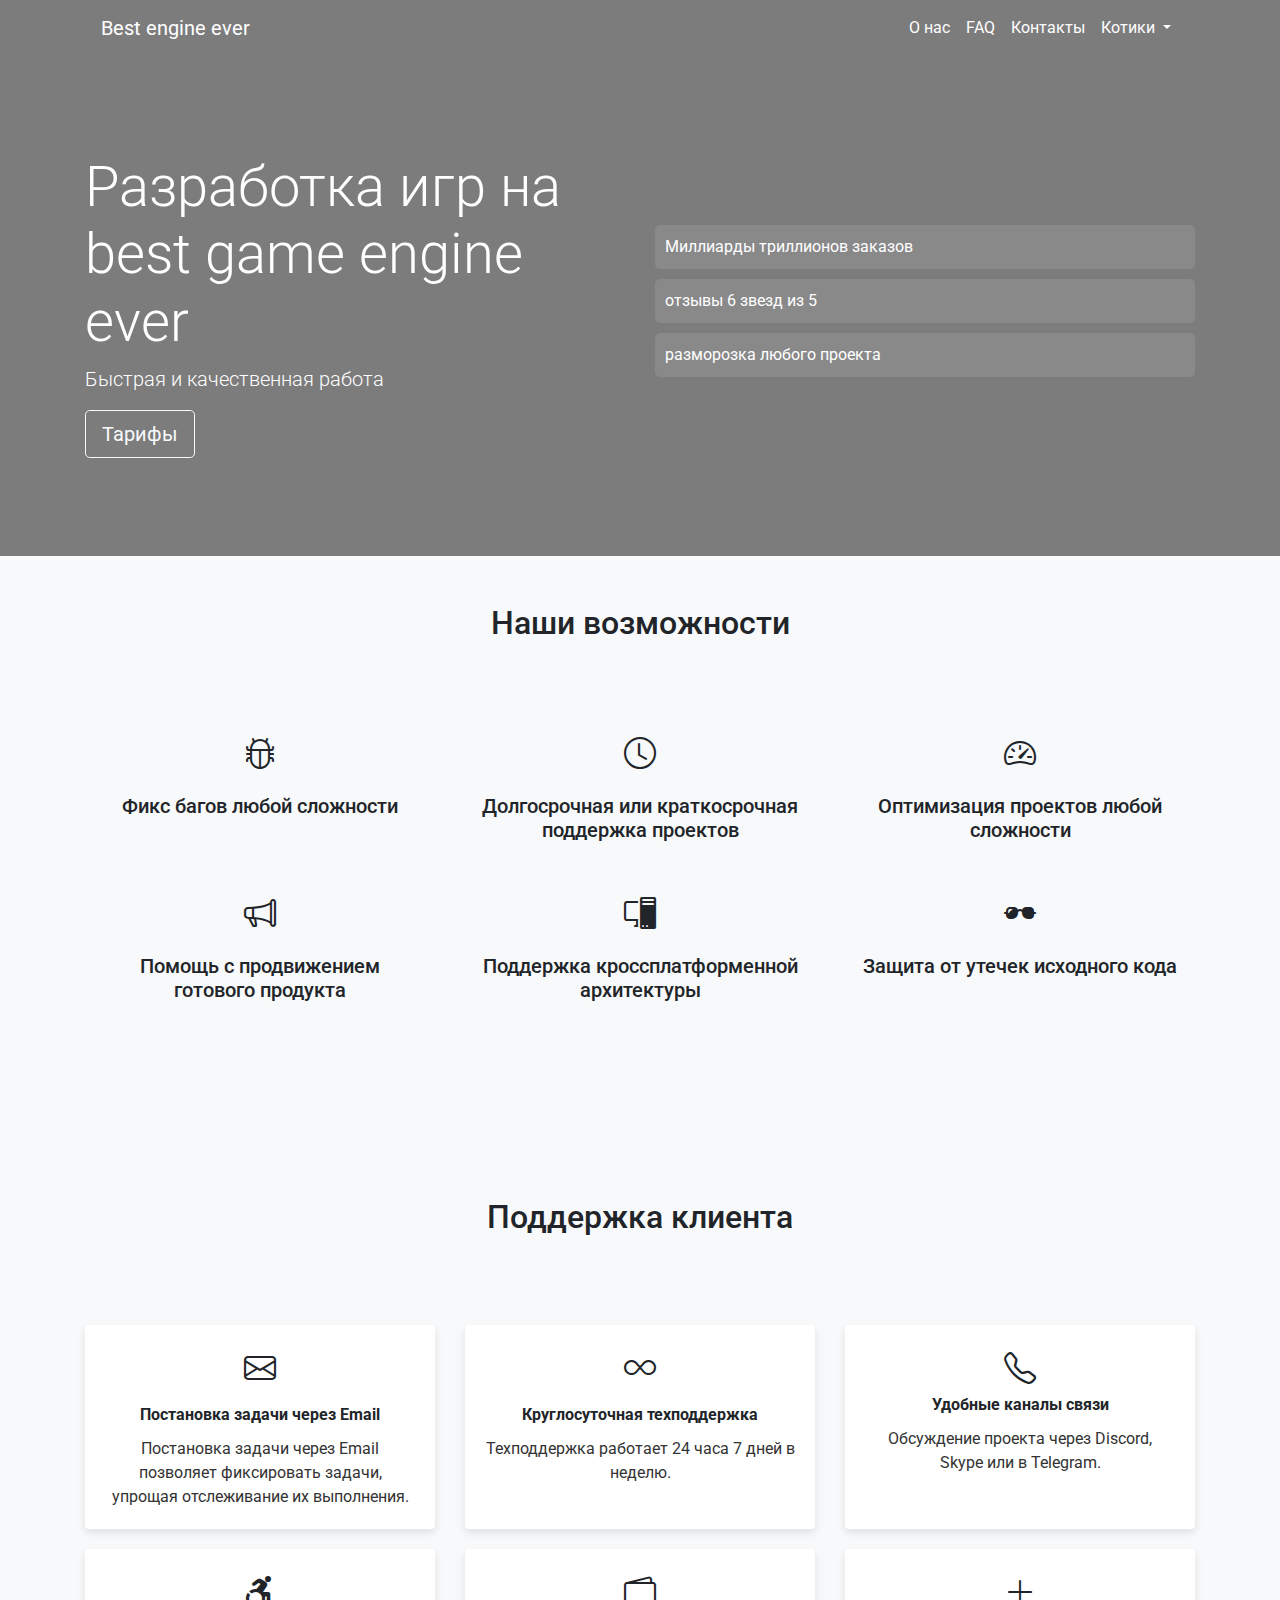
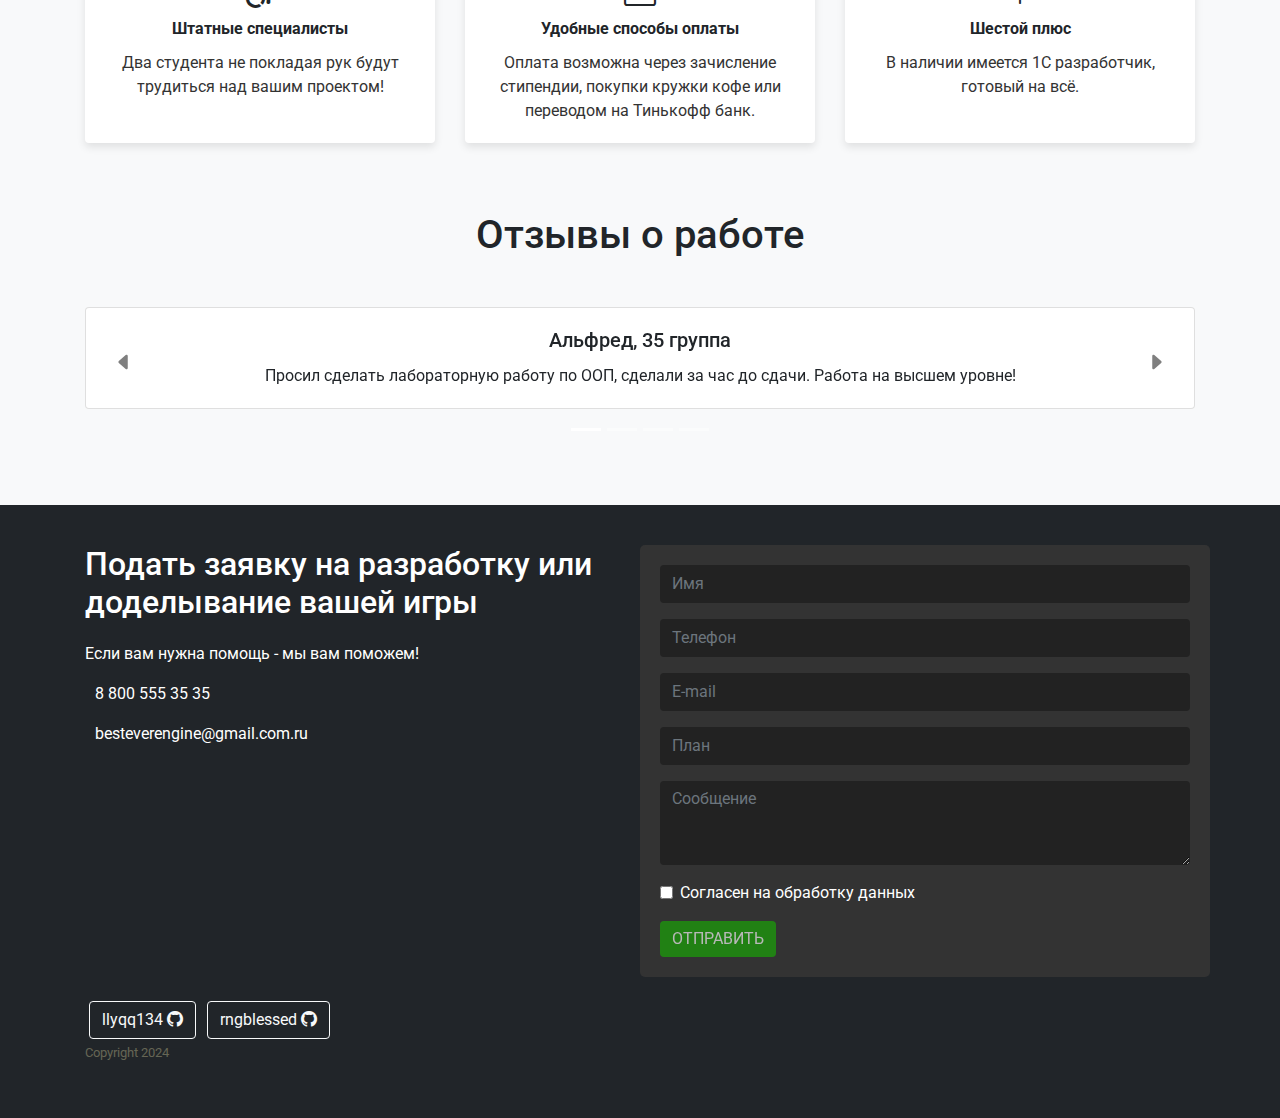
<file: index.html>
<!DOCTYPE html>
<html lang="en">

<head>
    <meta charset="UTF-8">
    <meta name="viewport" content="width=device-width, initial-scale=1.0">
    <title>Best engine ever</title>

    <link rel="stylesheet" href="https://cdn.jsdelivr.net/npm/bootstrap-icons@1.11.3/font/bootstrap-icons.min.css">
    <link rel="preconnect" href="https://fonts.googleapis.com">
    <link rel="preconnect" href="https://fonts.gstatic.com" crossorigin>
    <link href="https://fonts.googleapis.com/css2?family=Montserrat&family=Roboto&display=swap" rel="stylesheet">
    <link rel="stylesheet" href="https://stackpath.bootstrapcdn.com/bootstrap/4.5.2/css/bootstrap.min.css">
    <link rel="stylesheet" href="style.css">

    <script src="https://ajax.googleapis.com/ajax/libs/jquery/2.2.4/jquery.min.js"></script>
</head>

<body class="bg-light">
    <header class="video-background">
        <video loop muted autoplay>
            <source
                src="https://ak.picdn.net/shutterstock/videos/1011797714/preview/stock-footage-binary-code-black-and-green-background-with-digits-moving-on-screen-concept-of-digital-age.mp4"
                type="video/mp4" loop autoplay muted>
        </video>

        <div class="video-overlay"></div>
        </div>
        <div class="container header-content">
            <nav class="navbar navbar-expand-lg navbar-dark">
                <a class="navbar-brand" href="index.html">Best engine ever</a>
                <button class="navbar-toggler" type="button" data-toggle="collapse" data-target="#navbarNav"
                    aria-controls="navbarNav" aria-expanded="false" aria-label="Toggle navigation">
                    <span class="navbar-toggler-icon"></span>
                </button>
                <div class="collapse navbar-collapse" id="navbarNav">
                    <ul class="navbar-nav">
                        <li class="nav-item active">
                            <a class="nav-link" href="aboutPage/index.html">О нас</a>
                        </li>
                        <li class="nav-item active">
                            <a class="nav-link" href="FAQpage/index.html">FAQ</a>
                        </li>
                        <li class="nav-item active">
                            <a class="nav-link" href="contactsPage/index.html">Контакты</a>
                        </li>
                        <li class="nav-item dropdown active">
                            <a class="nav-link dropdown-toggle" href="#" id="navbarDropdownMenuLink"
                                data-toggle="dropdown" aria-haspopup="true" aria-expanded="false">
                                Котики
                            </a>
                            <div class="dropdown-menu bg-transparent" aria-labelledby="navbarDropdownMenuLink">
                                <a class="dropdown-item bg-transparent active" href="assets/screamCat.jpg">Кричащий котик</a>
                                <a class="dropdown-item bg-transparent active" href="assets/shyCat.jpg">Застенчивый котик</a>
                                <a class="dropdown-item bg-transparent active" href="assets/coolCat.jpg">Крутой котик</a>
                            </div>
                        </li>
                    </ul>
                </div>
            </nav>

            <div class="row align-items-center" style="height: 500px;">
                <div class="col-md-6">
                    <h1 class="display-4">Разработка игр на best game engine ever</h1>
                    <p class="lead">Быстрая и качественная работа</p>
                    <a class="btn btn-outline-light btn-lg" href="#plans" onclick=insertPlans() role="button">Тарифы</a>
                </div>
                <div class="col-md-6 achievements">
                    <div class="achievement">Миллиарды триллионов заказов</div>
                    <div class="achievement">отзывы 6 звезд из 5</div>
                    <div class="achievement">разморозка любого проекта</div>
                </div>
            </div>
        </div>
    </header>

    <div class="container mt-5 text-center" style="padding-bottom:100px">
        <h2 style="padding-bottom:80px">Наши возможности</h2>
        <div class="row text-center">
            <div class="col-md-4 col-sm-6 mb-4">
                <i class="bi bi-bug" style="font-size: 2rem;"></i>
                <h5 class="p-3">Фикс багов любой сложности</h5>
            </div>
            <div class="col-md-4 col-sm-6 mb-4">
                <i class="bi bi-clock" style="font-size: 2rem;"></i>
                <h5 class="p-3">Долгосрочная или краткосрочная поддержка проектов</h5>
            </div>
            <div class="col-md-4 col-sm-6 mb-4">
                <i class="bi bi-speedometer2" style="font-size: 2rem;"></i>
                <h5 class="p-3">Оптимизация проектов любой сложности</h5>
            </div>
            <div class="col-md-4 col-sm-6 mb-4">
                <i class="bi bi-megaphone" style="font-size: 2rem;"></i>
                <h5 class="p-3">Помощь с продвижением готового продукта</h5>
            </div>
            <div class="col-md-4 col-sm-6 mb-4">
                <i class="bi bi-pc-display" style="font-size: 2rem;"></i>
                <h5 class="p-3">Поддержка кроссплатформенной архитектуры</h5>
            </div>
            <div class="col-md-4 col-sm-6 mb-4">
                <i class="bi bi-sunglasses" style="font-size: 2rem;"></i>
                <h5 class="p-3">Защита от утечек исходного кода</h5>
            </div>
        </div>
    </div>

    <div class="container mt-5 text-center">
        <h2 style="padding-bottom:80px">Поддержка клиента</h2>
        <div class="row">
            <div class="col-sm-6 col-md-4 advantage-col d-flex align-items-stretch">
                <div class="advantage-wrapper">
                    <div class="advantage-icon">
                        <i class="bi bi-envelope" style="font-size: 2rem;"></i>
                    </div>
                    <div class="advantage-title">Постановка задачи через Email</div>
                    <div class="advantage-body">
                        Постановка задачи через Email позволяет фиксировать задачи, упрощая отслеживание их выполнения.
                    </div>
                </div>
            </div>
            <div class="col-sm-6 col-md-4 advantage-col d-flex align-items-stretch">
                <div class="advantage-wrapper">
                    <div class="advantage-icon">
                        <i class="bi bi-infinity" style="font-size: 2rem;"></i>
                    </div>
                    <div class="advantage-title">Круглосуточная техподдержка</div>
                    <div class="advantage-body">
                        Техподдержка работает 24 часа 7 дней в неделю.
                    </div>
                </div>
            </div>
            <div class="col-sm-6 col-md-4 advantage-col d-flex align-items-stretch">
                <div class="advantage-wrapper">
                    <i class="bi bi-telephone" style="font-size: 2rem;"></i>
                    <div class="advantage-title">Удобные каналы связи</div>
                    <div class="advantage-body">
                        Обсуждение проекта через Discord, Skype или в Telegram.
                    </div>
                </div>
            </div>
            <div class="col-sm-6 col-md-4 advantage-col d-flex align-items-stretch">
                <div class="advantage-wrapper">
                    <i class="bi bi-person-wheelchair" style="font-size: 2rem;"></i>
                    <div class="advantage-title">Штатные специалисты</div>
                    <div class="advantage-body">
                        Два студента не покладая рук будут трудиться над вашим проектом!
                    </div>
                </div>
            </div>
            <div class="col-sm-6 col-md-4 advantage-col d-flex align-items-stretch">
                <div class="advantage-wrapper">
                    <i class="bi bi-wallet2" style="font-size: 2rem;"></i>
                    <div class="advantage-title">Удобные способы оплаты</div>
                    <div class="advantage-body">
                        Оплата возможна через зачисление стипендии, покупки кружки кофе или переводом на Тинькофф банк.
                    </div>
                </div>
            </div>
            <div class="col-sm-6 col-md-4 advantage-col d-flex align-items-stretch">
                <div class="advantage-wrapper">
                    <i class="bi bi-plus-lg" style="font-size: 2rem;"></i>
                    <div class="advantage-title">Шестой плюс</div>
                    <div class="advantage-body">
                        В наличии имеется 1С разработчик, готовый на всё.
                    </div>
                </div>
            </div>
        </div>
    </div>

    <div class="card-group justify-content-center d-none pb-5" id="plans">
        <div class="container-fluid text-center">
            <h2 style="padding-top: 75px; padding-bottom: 60px;">Тарифы</h2>
        </div>
        <div class="card col-sm-12 col-md-2">
            <div class="card-body text-left">
                <h5 class="card-title">Стандарт</h5>
                <ul class="list-styled">
                    <p></p>
                    <li>Ежедневная оплата</li>
                    <p></p>
                    <li>Полная поддержка кода</li>
                    <p></p>

                    <li>Связь 25/8</li>

                    <p></p>

                    <li>Быстрая работа</li>

                    <p></p>

                </ul>
            </div>
            <div class="card-footer text-center">
                <a href="#form" class="btn btn-outline-success">Оставить заявку</a>
            </div>
        </div>
        <div class="card col-sm-12 col-md-2">
            <div class="card-body text-left">
                <h5 class="card-title">Расширенный</h5>
                <ul class="list-styled">
                    <p></p>
                    <li>Почасовая оплата</li>
                    <p></p>
                    <li>Частичная поддержка кода</li>
                    <p></p>
                    <li>Связь 24/7</li>
                    <p></p>
                    <li>Работа в порядке очереди</li>
                    <p></p>
                </ul>
            </div>
            <div class="card-footer text-center">
                <a href="#form" class="btn btn-outline-success">Оставить заявку</a>
            </div>
        </div>
        <div class="card col-sm-12 col-md-2">
            <div class="card-body text-left">
                <h5 class="card-title">Ультима</h5>
                <ul class="list-styled">
                    <p></p>
                    <li>Оплата за строчку кода (количество enter неограничено)</li>
                    <p></p>
                    <li>Только быстрая работа</li>
                    <p></p>
                    <li>Вы даете таск и получаете ответ</li>
                    <p></p>
                    <li>Обслуживание как в почте России</li>
                    <p></p>
                </ul>
            </div>
            <div class="card-footer text-center">
                <a href="#form" class="btn btn-outline-success">Оставить заявку</a>
            </div>
        </div>
    </div>

    <div class="container text-center mobile">
        <h1 class="mt-5 mb-5">Отзывы о работе</h1>
        <div id="carouselExampleIndicators" class="carousel slide" data-ride="carousel">
            <ol class="carousel-indicators">
                <li data-target="#carouselExampleIndicators" data-slide-to="0" class="active"></li>
                <li data-target="#carouselExampleIndicators" data-slide-to="1"></li>
                <li data-target="#carouselExampleIndicators" data-slide-to="2"></li>
                <li data-target="#carouselExampleIndicators" data-slide-to="3"></li>
            </ol>
            <div class="carousel-inner">
                <div class="carousel-item active mb-5">
                    <div class="card">
                        <div class="card-body text-center px-5">
                            <h5 class="card-title">Альфред, 35 группа</h5>
                            <div class="container">
                                Просил сделать лабораторную работу по ООП, сделали за час до сдачи. Работа на высшем уровне!
                            </div>
                        </div>
                    </div>
                </div>
                <div class="carousel-item mb-5">
                    <div class="card">
                        <div class="card-body text-center px-5">
                            <h5 class="card-title">Мама</h5>
                            <div class="container">
                                Попросила сыночка настроить принтер, он же программист. Он поворчал, но сделал на отлично!
                                Попросил денег на погулять, ну как ему можно отказать?
                            </div>
                        </div>
                    </div>
                </div>
                <div class="carousel-item mb-5">
                    <div class="card">
                        <div class="card-body text-center px-5">
                            <h5 class="card-title">ANONIMUS1337</h5>
                            <div class="container">
                                01101000 01100101 01101100 01101100 01101111 00100000 01110111 01101111 
                                01110010 01101100 01100100 00100001 00001010
                            </div>
                        </div>
                    </div>
                </div>
                <div class="carousel-item mb-5">
                    <div class="card">
                        <div class="card-body text-center px-5">
                            <h5 class="card-title">Магомед Collapse Халилов</h5>
                            <div class="container">
                                Во время второй игры игрок TEAM SPIRIT Магомед «Collapse» Халилов зашел в кабинку к 
                                команде PSG.LGD и начал поднимать китайских игроков на руки и стал их выносить из их 
                                игровой кабинки, аргументировав это тем что он магнус.
                            </div>
                        </div>
                    </div>
                </div>
            </div>
            <a class="carousel-control-prev" href="#carouselExampleIndicators" role="button" data-slide="prev">
                <span class="carousel-control-prev-icon" aria-hidden="true"></span>
                <span class="sr-only">Previous</span>
            </a>
            <a class="carousel-control-next" href="#carouselExampleIndicators" role="button" data-slide="next">
                <span class="carousel-control-next-icon" aria-hidden="true"></span>
                <span class="sr-only">Next</span>
            </a>
        </div>
    </div>

    <footer class="footer mt-5" style="background-color: #212529;">
        <div class="container">
            <div class="row">
                <div class="col-md-6">
                    <h2>Подать заявку на разработку или доделывание вашей игры</h2>
                    <p>Если вам нужна помощь - мы вам поможем!</p>
                    <div class="contact-info">
                        <p><i class="fas fa-phone"></i>8 800 555 35 35</p>
                        <p><i class="fas fa-envelope"></i>besteverengine@gmail.com.ru</p>
                    </div>
                </div>
                <div class="col-md-6 contact-form">
                    <form class="formcarryForm" action="https://formcarry.com/s/wEDhUihCBK"
                        enctype="multipart/form-data" id="form">
                        <div class="form-group">
                            <input type="text" name="name" class="form-control" placeholder="Имя">
                        </div>
                        <div class="form-group">
                            <input type="phone" name="phone-number" class="form-control" placeholder="Телефон">
                        </div>
                        <div class="form-group">
                            <input type="email" name="email" class="form-control" placeholder="E-mail">
                        </div>
                        <div class="form-group">
                            <input type="text" name="plan" class="form-control" placeholder="План">
                        </div>
                        <div class="form-group">
                            <textarea class="form-control" name="message" rows="3" placeholder="Сообщение"></textarea>
                        </div>
                        <div class="form-check mb-3">
                            <input type="checkbox" name="checkbox" class="form-check-input" id="dataConsentCheck">
                            <label class="form-check-label" for="dataConsentCheck">Согласен на обработку данных</label>
                        </div>
                        <button disabled type="submit" class="btn btn-primary button">ОТПРАВИТЬ</button>
                    </form>
                </div>
            </div>
            <div class="row">
                <div class="col-12">
                    <div class="copyright">
                        <a class="btn btn-outline-light btn-floating m-1" href="https://github.com/llyqq134">llyqq134
                            <i class="bi bi-github"></i>
                        </a>

                        <a class="btn btn-outline-light btn-floating m-1" href="https://github.com/rngblessed"
                            role="button">rngblessed
                            <i class="bi bi-github"></i>
                        </a>

                        <p>Copyright 2024</p>
                    </div>
                </div>
            </div>
        </div>
    </footer>

    <script src="script.js"></script>
    <script src="https://cdn.jsdelivr.net/npm/@popperjs/core@2.9.2/dist/umd/popper.min.js"></script>
    <script src="https://stackpath.bootstrapcdn.com/bootstrap/4.5.2/js/bootstrap.min.js"></script>
</body>

</html>
</file>
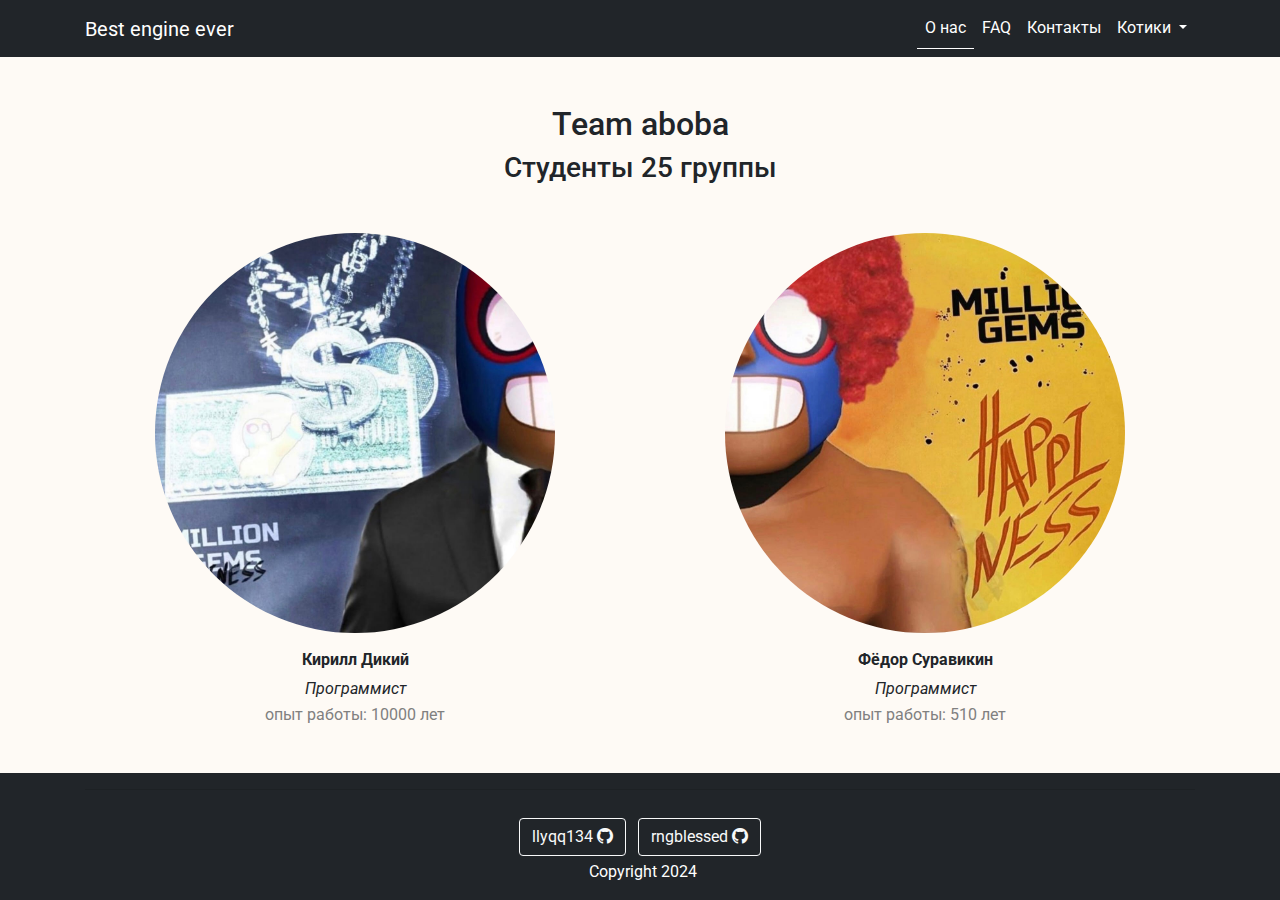
<file: aboutPage/index.html>
<!DOCTYPE html>
<html lang="en">

<head>
    <meta charset="UTF-8">
    <meta name="viewport" content="width=device-width, initial-scale=1.0">
    <title>About us</title>

    <link rel="stylesheet" href="https://cdn.jsdelivr.net/npm/bootstrap-icons@1.11.3/font/bootstrap-icons.min.css">
    <link rel="preconnect" href="https://fonts.googleapis.com">
    <link rel="preconnect" href="https://fonts.gstatic.com" crossorigin>
    <link href="https://fonts.googleapis.com/css2?family=Montserrat&family=Roboto&display=swap" rel="stylesheet">
    <link rel="stylesheet" href="https://stackpath.bootstrapcdn.com/bootstrap/4.5.2/css/bootstrap.min.css">
    <link rel="stylesheet" href="style.css">

    <script src="https://ajax.googleapis.com/ajax/libs/jquery/2.2.4/jquery.min.js"></script>
</head>

<body>
    <nav class="navbar navbar-expand-lg navbar-dark" style="background-color: #212529;">
        <div class="container">
            <a class="navbar-brand" href="../index.html">Best engine ever</a>
            <button class="navbar-toggler" type="button" data-toggle="collapse" data-target="#navbarNavAltMarkup"
                aria-controls="navbarNavAltMarkup" aria-expanded="false" aria-label="Toggle navigation">
                <span class="navbar-toggler-icon"></span>
            </button>
            <div class="collapse navbar-collapse" id="navbarNavAltMarkup">
                <ul class="navbar-nav">
                    <li class="nav-item active">
                        <a class="nav-link" style="border-bottom: 1px solid white;" href="../aboutPage/index.html">О нас</a>
                    </li>
                    <li class="nav-item active">
                        <a class="nav-link" href="../FAQpage/index.html">FAQ</a>
                    </li>
                    <li class="nav-item active">
                        <a class="nav-link" href="../contactsPage/index.html">Контакты</a>
                    </li>
                    <li class="nav-item dropdown active">
                        <a class="nav-link dropdown-toggle" href="#" id="navbarDropdownMenuLink" data-toggle="dropdown"
                            aria-haspopup="true" aria-expanded="false">
                            Котики
                        </a>
                        <div class="dropdown-menu" style="padding-bottom: 0; padding-top: 0;"
                            aria-labelledby="navbarDropdownMenuLink">
                            <a class="dropdown-item active" style="background-color: #212529"
                                href="../assets/screamCat.jpg">Кричащий котик</a>
                            <a class="dropdown-item active" style="background-color: #212529"
                                href="../assets/shyCat.jpg">Застенчивый котик</a>
                            <a class="dropdown-item active" style="background-color: #212529"
                                href="../assets/coolCat.jpg">Крутой котик</a>
                        </div>
                    </li>
                </ul>
            </div>
        </div>
    </nav>

    <div class="container mt-5">
        <h2 class="text-center">Team aboba</h2>
        <h3 class="text-center mb-5">Студенты 25 группы</h3>
        <div class="row">
            <div class="col-md-6 team-member">
                <img src="../assets/kirill.jpg" alt="Имя Фамилия" class="team-photo img-fluid"
                    style="width: 400px; height: 400px;">
                <div class="team-name">Кирилл Дикий</div>
                <div class="team-role">Программист</div>
                <div class="team-experience">опыт работы: 10000 лет</div>
            </div>

            <div class="col-md-6 team-member">
                <img src="../assets/fedya.jpg" alt="Имя Фамилия" class="team-photo img-fluid"
                    style="width: 400px; height: 400px;">
                <div class="team-name">Фёдор Суравикин</div>
                <div class="team-role">Программист</div>
                <div class="team-experience">опыт работы: 510 лет</div>
            </div>
        </div>
    </div>

    <footer class="footer" style="background-color: #212529;">
        <div class="container text-center">
            <hr class="mb-4" />
            <section class="text-center">
                <a class="btn btn-outline-light btn-floating m-1" href="https://github.com/llyqq134">llyqq134
                    <i class="bi bi-github"></i>
                </a>

                <a class="btn btn-outline-light btn-floating m-1" href="https://github.com/rngblessed"
                    role="button">rngblessed
                    <i class="bi bi-github"></i>
                </a>
            </section>
            <p style="color: white; padding-left: 5px">Copyright 2024</p>
        </div>
    </footer>

    <script src="https://cdn.jsdelivr.net/npm/@popperjs/core@2.9.2/dist/umd/popper.min.js"></script>
    <script src="https://stackpath.bootstrapcdn.com/bootstrap/4.5.2/js/bootstrap.min.js"></script>
</body>

</html>
</file>
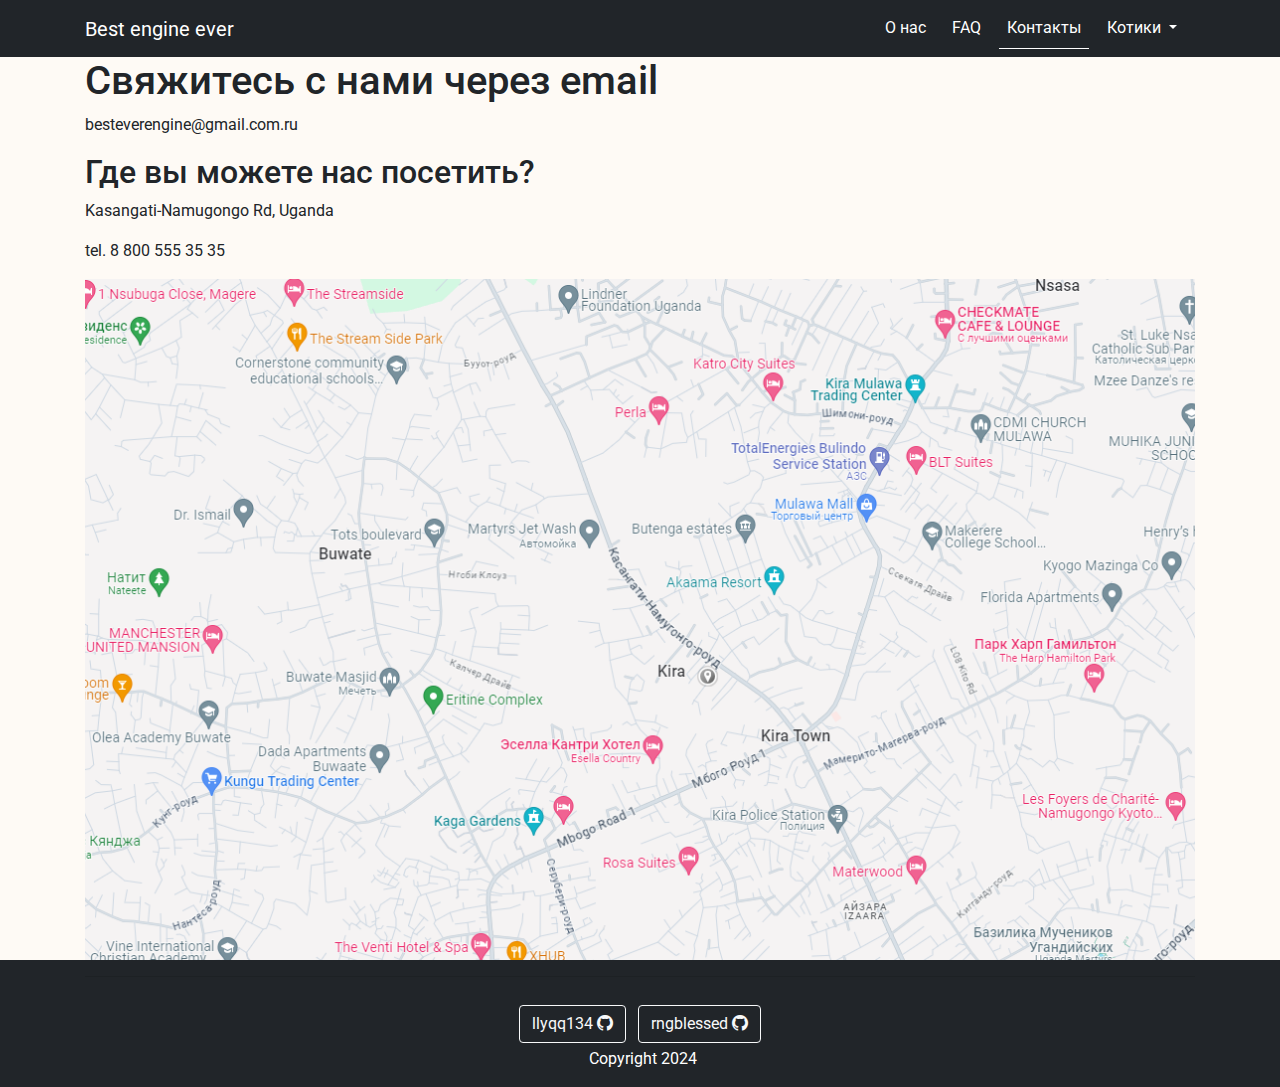
<file: contactsPage/index.html>
<!DOCTYPE html>
<html lang="en">

<head>
    <meta charset="UTF-8">
    <meta name="viewport" content="width=device-width, initial-scale=1.0">
    <title>Contacts</title>

    <link rel="stylesheet" href="https://cdn.jsdelivr.net/npm/bootstrap-icons@1.11.3/font/bootstrap-icons.min.css">
    <link rel="preconnect" href="https://fonts.googleapis.com">
    <link rel="preconnect" href="https://fonts.gstatic.com" crossorigin>
    <link href="https://fonts.googleapis.com/css2?family=Montserrat&family=Roboto&display=swap" rel="stylesheet">
    <link rel="stylesheet" href="https://stackpath.bootstrapcdn.com/bootstrap/4.5.2/css/bootstrap.min.css">
    <link rel="stylesheet" href="style.css">

    <script src="https://ajax.googleapis.com/ajax/libs/jquery/2.2.4/jquery.min.js"></script>
</head>

<body>
    <nav class="navbar navbar-expand-lg navbar-dark" style="background-color: #212529;">
        <div class="container">
            <a class="navbar-brand" href="../index.html">Best engine ever</a>
            <button class="navbar-toggler" type="button" data-toggle="collapse" data-target="#navbarNav"
            aria-controls="navbarNav" aria-expanded="false" aria-label="Toggle navigation">
            <span class="navbar-toggler-icon"></span>
        </button>
            <div class="collapse navbar-collapse" id="navbarNav">
                <ul class="navbar-nav">
                    <li class="nav-item active">
                        <a class="nav-link" href="../aboutPage/index.html">О нас</a>
                    </li>
                    <li class="nav-item active">
                        <a class="nav-link" href="../FAQpage/index.html">FAQ</a>
                    </li>
                    <li class="nav-item active">
                        <a class="nav-link" style="border-bottom: 1px solid white;" href="../contactsPage/index.html">Контакты</a>
                    </li>
                    <li class="nav-item dropdown active">
                        <a class="nav-link dropdown-toggle" href="#" id="navbarDropdownMenuLink" data-toggle="dropdown"
                            aria-haspopup="true" aria-expanded="false">
                            Котики
                        </a>
                        <div class="dropdown-menu" style="padding-bottom: 0; padding-top: 0;"
                            aria-labelledby="navbarDropdownMenuLink">
                            <a class="dropdown-item active" style="background-color: #212529"
                                href="../assets/screamCat.jpg">Кричащий котик</a>
                            <a class="dropdown-item active" style="background-color: #212529"
                                href="../assets/shyCat.jpg">Застенчивый котик</a>
                            <a class="dropdown-item active" style="background-color: #212529"
                                href="../assets/coolCat.jpg">Крутой котик</a>
                        </div>
                    </li>
                </ul>
            </div>
        </div>
    </nav>
    
    <div class="container text-left">
        <h1>Свяжитесь с нами через email</h1>
        <p>besteverengine@gmail.com.ru</p>
        <h2>Где вы можете нас посетить?</h2>
        <p>Kasangati-Namugongo Rd, Uganda</p>
        <p>tel. 8 800 555 35 35</p>
        <img src="../assets/location.png" alt="Место разработки">
    </div>

    <footer class="footer" style="background-color: #212529;">
        <div class="container text-center">
            <hr class="mb-4" />
            <section class="text-center">
                <a class="btn btn-outline-light btn-floating m-1" href="https://github.com/llyqq134">llyqq134
                    <i class="bi bi-github"></i>
                </a>

                <a class="btn btn-outline-light btn-floating m-1" href="https://github.com/rngblessed"
                    role="button">rngblessed
                    <i class="bi bi-github"></i>
                </a>
            </section>
            <p style="color: white; padding-left: 5px">Copyright 2024</p>
        </div>
    </footer>

    <script src="https://cdn.jsdelivr.net/npm/@popperjs/core@2.9.2/dist/umd/popper.min.js"></script>
    <script src="https://stackpath.bootstrapcdn.com/bootstrap/4.5.2/js/bootstrap.min.js"></script>
</body>

</html>

</html>
</file>
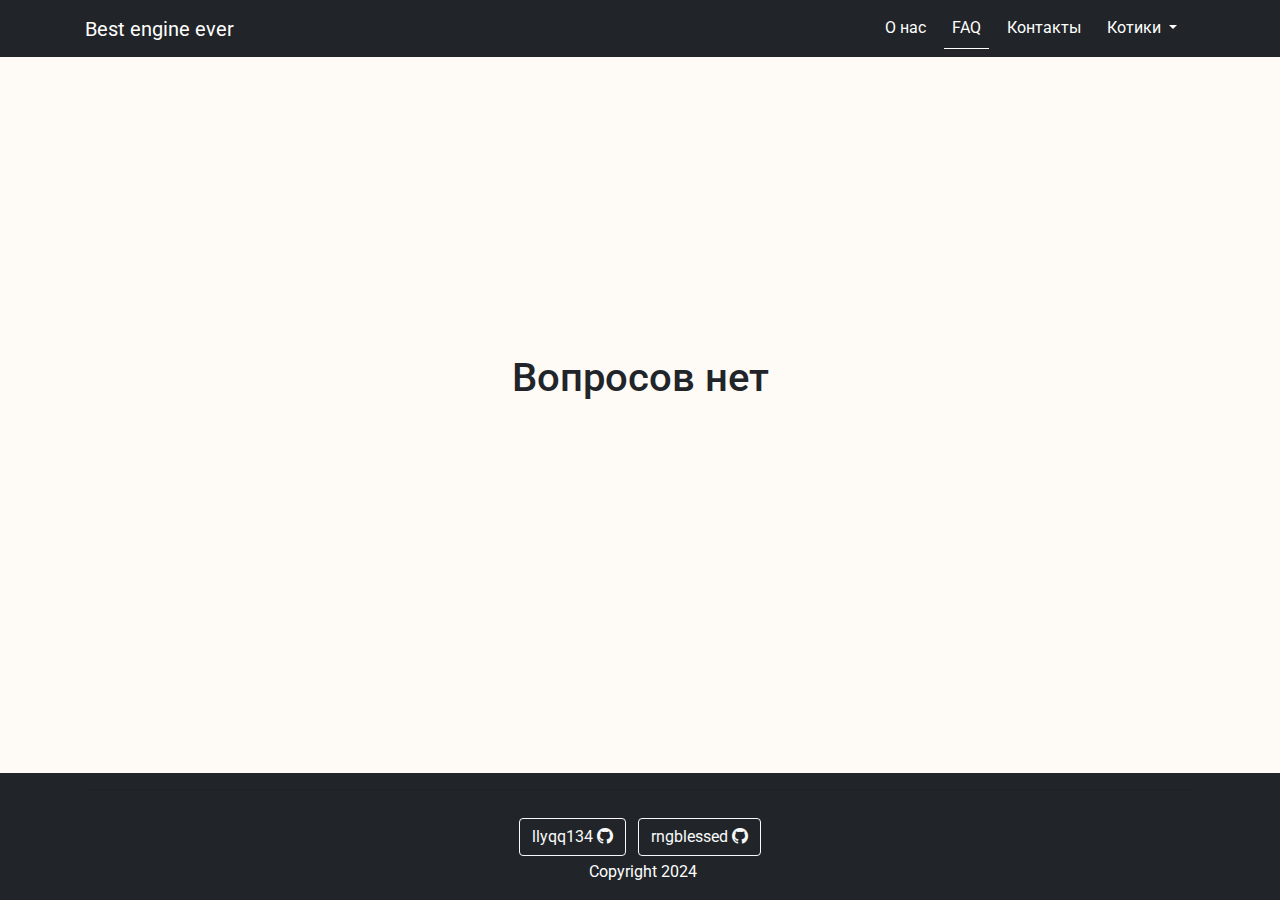
<file: FAQpage/index.html>
<!DOCTYPE html>
<html lang="en">

<head>
    <meta charset="UTF-8">
    <meta name="viewport" content="width=device-width, initial-scale=1.0">
    <title>FAQ</title>

    <link rel="stylesheet" href="https://cdn.jsdelivr.net/npm/bootstrap-icons@1.11.3/font/bootstrap-icons.min.css">
    <link rel="preconnect" href="https://fonts.googleapis.com">
    <link rel="preconnect" href="https://fonts.gstatic.com" crossorigin>
    <link href="https://fonts.googleapis.com/css2?family=Montserrat&family=Roboto&display=swap" rel="stylesheet">
    <link rel="stylesheet" href="https://stackpath.bootstrapcdn.com/bootstrap/4.5.2/css/bootstrap.min.css">
    <link rel="stylesheet" href="style.css">

    <script src="https://ajax.googleapis.com/ajax/libs/jquery/2.2.4/jquery.min.js"></script>
</head>

<body>
    <nav class="navbar navbar-expand-lg navbar-dark" style="background-color: #212529;">
        <div class="container">
            <a class="navbar-brand" href="../index.html">Best engine ever</a>
            <button class="navbar-toggler" type="button" data-toggle="collapse" data-target="#navbarNav"
            aria-controls="navbarNav" aria-expanded="false" aria-label="Toggle navigation">
            <span class="navbar-toggler-icon"></span>
        </button>
            <div class="collapse navbar-collapse" id="navbarNav">
                <ul class="navbar-nav">
                    <li class="nav-item active">
                        <a class="nav-link" href="../aboutPage/index.html">О нас</a>
                    </li>
                    <li class="nav-item active">
                        <a class="nav-link" style="border-bottom: 1px solid white;" href="../FAQpage/index.html">FAQ</a>
                    </li>
                    <li class="nav-item active">
                        <a class="nav-link" href="../contactsPage/index.html">Контакты</a>
                    </li>
                    <li class="nav-item dropdown active">
                        <a class="nav-link dropdown-toggle" href="#" id="navbarDropdownMenuLink" data-toggle="dropdown"
                            aria-haspopup="true" aria-expanded="false">
                            Котики
                        </a>
                        <div class="dropdown-menu" style="padding-bottom: 0; padding-top: 0;"
                            aria-labelledby="navbarDropdownMenuLink">
                            <a class="dropdown-item active" style="background-color: #212529"
                                href="../assets/screamCat.jpg">Кричащий котик</a>
                            <a class="dropdown-item active" style="background-color: #212529"
                                href="../assets/shyCat.jpg">Застенчивый котик</a>
                            <a class="dropdown-item active" style="background-color: #212529"
                                href="../assets/coolCat.jpg">Крутой котик</a>
                        </div>
                    </li>
                </ul>
            </div>
        </div>
    </nav>
    
    <div class="container text-center">
        <h1 style="margin-top: 33vh;">Вопросов нет</h1>
    </div>

    <footer class="footer" style="background-color: #212529;">
        <div class="container text-center">
            <hr class="mb-4" />
            <section class="text-center">
                <a class="btn btn-outline-light btn-floating m-1" href="https://github.com/llyqq134">llyqq134
                    <i class="bi bi-github"></i>
                </a>

                <a class="btn btn-outline-light btn-floating m-1" href="https://github.com/rngblessed"
                    role="button">rngblessed
                    <i class="bi bi-github"></i>
                </a>
            </section>
            <p style="color: white; padding-left: 5px">Copyright 2024</p>
        </div>
    </footer>

    <script src="https://cdn.jsdelivr.net/npm/@popperjs/core@2.9.2/dist/umd/popper.min.js"></script>
    <script src="https://stackpath.bootstrapcdn.com/bootstrap/4.5.2/js/bootstrap.min.js"></script>
</body>

</html>
</file>
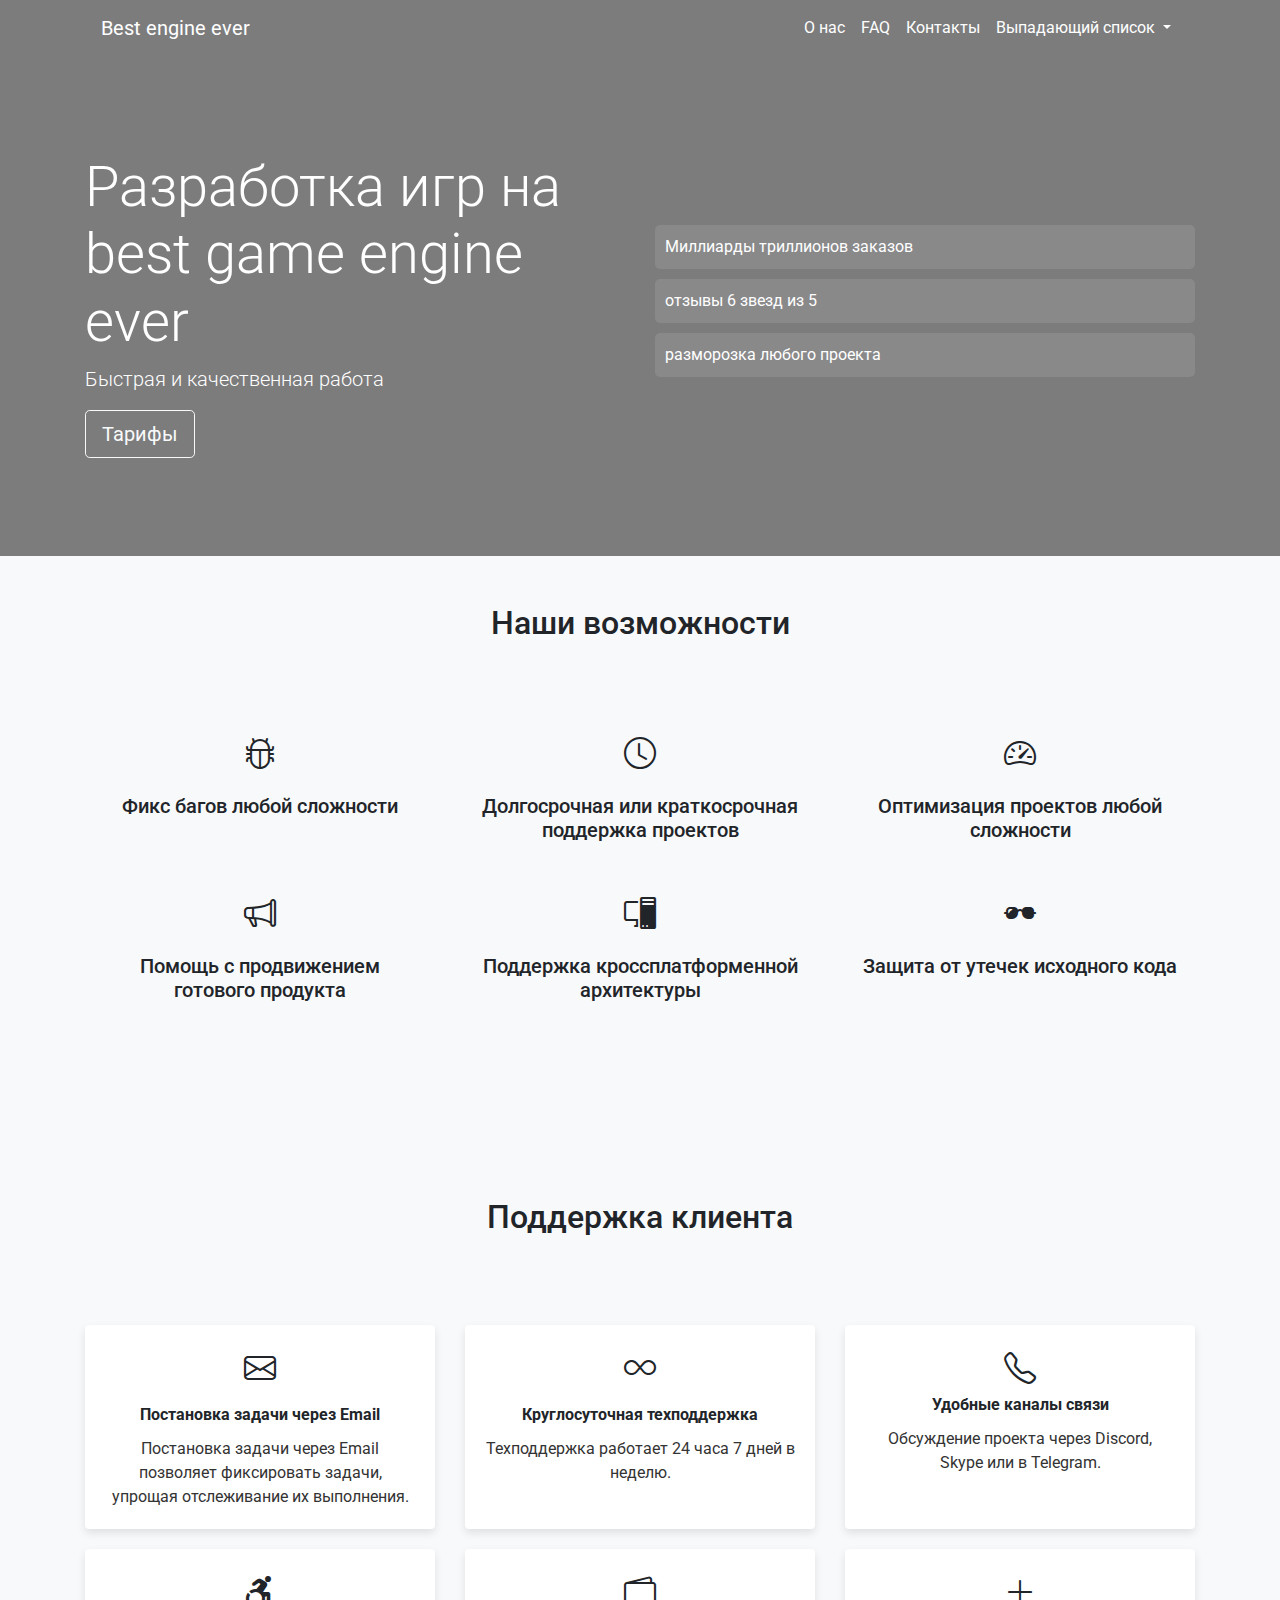
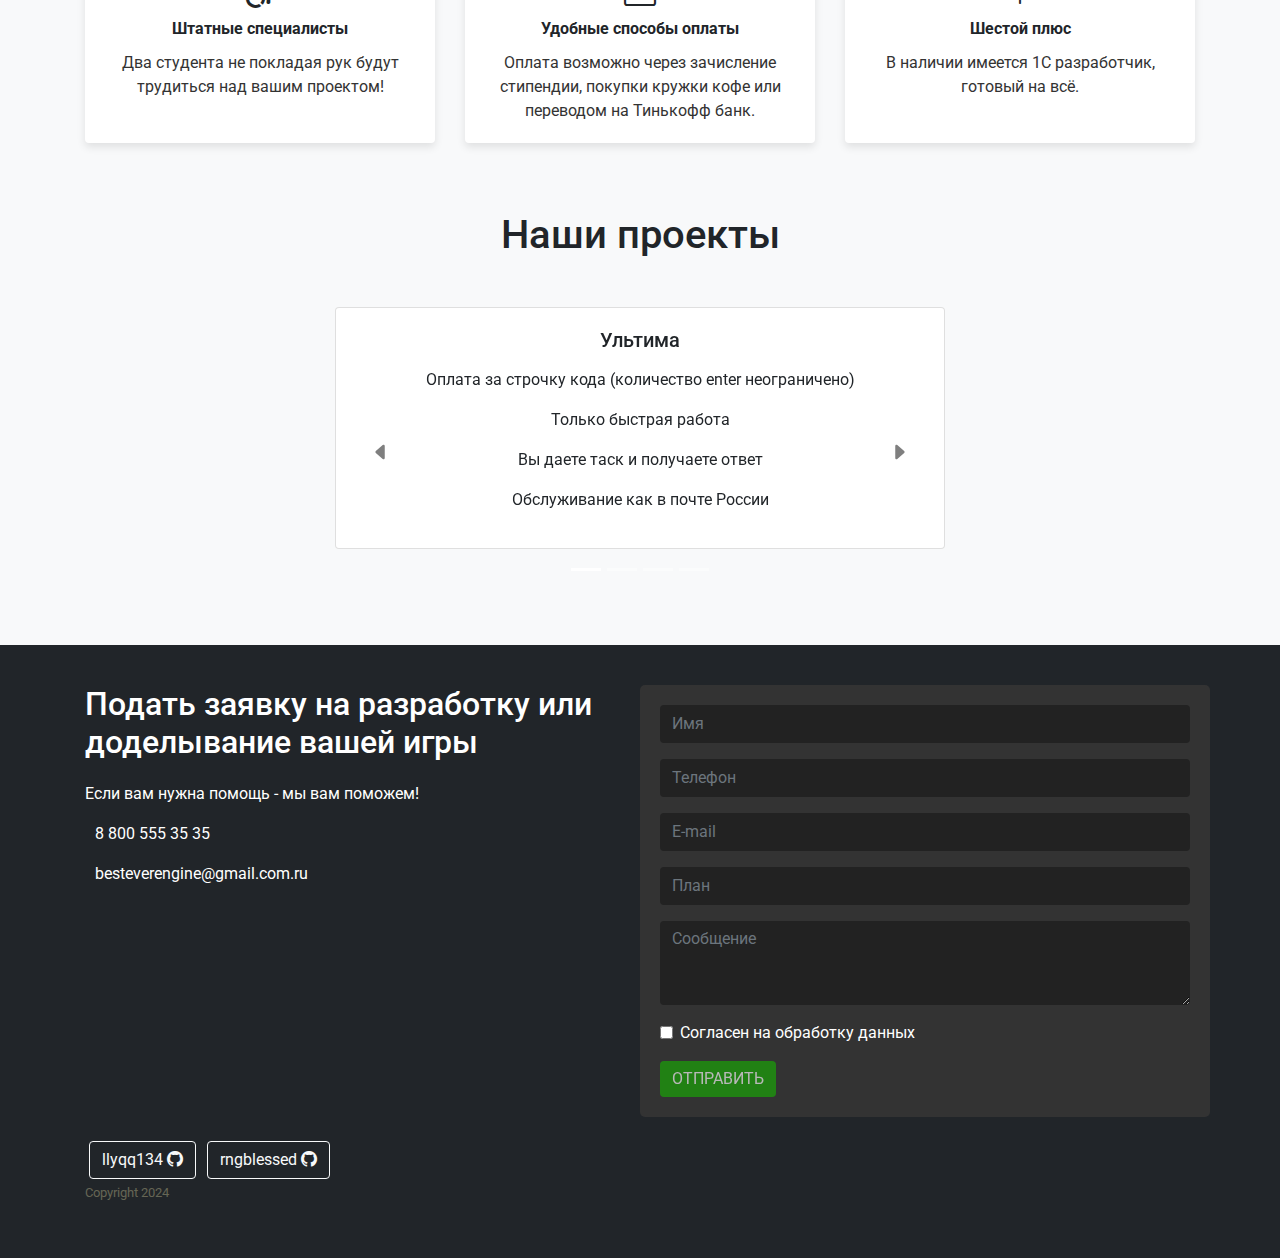
<file: mainPage/index.html>
<!DOCTYPE html>
<html lang="en">

<head>
    <meta charset="UTF-8">
    <meta name="viewport" content="width=device-width, initial-scale=1.0">
    <title>Best engine ever</title>

    <link rel="stylesheet" href="https://cdn.jsdelivr.net/npm/bootstrap-icons@1.11.3/font/bootstrap-icons.min.css">
    <link rel="preconnect" href="https://fonts.googleapis.com">
    <link rel="preconnect" href="https://fonts.gstatic.com" crossorigin>
    <link href="https://fonts.googleapis.com/css2?family=Montserrat&family=Roboto&display=swap" rel="stylesheet">
    <link rel="stylesheet" href="https://stackpath.bootstrapcdn.com/bootstrap/4.5.2/css/bootstrap.min.css">
    <link rel="stylesheet" href="style.css">

    <script src="https://ajax.googleapis.com/ajax/libs/jquery/2.2.4/jquery.min.js"></script>
</head>

<body class="bg-light">
    <header class="video-background">
        <video loop muted autoplay>
            <source
                src="https://ak.picdn.net/shutterstock/videos/1011797714/preview/stock-footage-binary-code-black-and-green-background-with-digits-moving-on-screen-concept-of-digital-age.mp4"
                type="video/mp4" loop autoplay muted>
        </video>

        <div class="video-overlay"></div>
        </div>
        <div class="container header-content">
            <nav class="navbar navbar-expand-lg navbar-dark">
                <a class="navbar-brand" href="index.html">Best engine ever</a>
                <button class="navbar-toggler" type="button" data-toggle="collapse" data-target="#navbarNav"
                    aria-controls="navbarNav" aria-expanded="false" aria-label="Toggle navigation">
                    <span class="navbar-toggler-icon"></span>
                </button>
                <div class="collapse navbar-collapse" id="navbarNav">
                    <ul class="navbar-nav">
                        <li class="nav-item active">
                            <a class="nav-link" href="../aboutPage/index.html">О нас</a>
                        </li>
                        <li class="nav-item active">
                            <a class="nav-link" href="../FAQpage/index.html">FAQ</a>
                        </li>
                        <li class="nav-item active">
                            <a class="nav-link" href="../contactsPage/index.html">Контакты</a>
                        </li>
                        <li class="nav-item dropdown active">
                            <a class="nav-link dropdown-toggle" href="#" id="navbarDropdownMenuLink"
                                data-toggle="dropdown" aria-haspopup="true" aria-expanded="false">
                                Выпадающий список
                            </a>
                            <div class="dropdown-menu bg-transparent" aria-labelledby="navbarDropdownMenuLink">
                                <a class="dropdown-item bg-transparent active" href="#">Действие</a>
                                <a class="dropdown-item bg-transparent active" href="#">Другое действие</a>
                                <a class="dropdown-item bg-transparent active" href="#">Что-то еще здесь</a>
                            </div>
                        </li>
                    </ul>
                </div>
            </nav>

            <div class="row align-items-center" style="height: 500px;">
                <div class="col-md-6">
                    <h1 class="display-4">Разработка игр на best game engine ever</h1>
                    <p class="lead">Быстрая и качественная работа</p>
                    <a class="btn btn-outline-light btn-lg" href="#plans" onclick=insertPlans() role="button">Тарифы</a>
                </div>
                <div class="col-md-6 achievements">
                    <div class="achievement">Миллиарды триллионов заказов</div>
                    <div class="achievement">отзывы 6 звезд из 5</div>
                    <div class="achievement">разморозка любого проекта</div>
                </div>
            </div>
        </div>
    </header>

    <div class="container mt-5 text-center" style="padding-bottom:100px">
        <h2 style="padding-bottom:80px">Наши возможности</h2>
        <div class="row text-center">
            <div class="col-md-4 col-sm-6 mb-4">
                <i class="bi bi-bug" style="font-size: 2rem;"></i>
                <h5 class="p-3">Фикс багов любой сложности</h5>
            </div>
            <div class="col-md-4 col-sm-6 mb-4">
                <i class="bi bi-clock" style="font-size: 2rem;"></i>
                <h5 class="p-3">Долгосрочная или краткосрочная поддержка проектов</h5>
            </div>
            <div class="col-md-4 col-sm-6 mb-4">
                <i class="bi bi-speedometer2" style="font-size: 2rem;"></i>
                <h5 class="p-3">Оптимизация проектов любой сложности</h5>
            </div>
            <div class="col-md-4 col-sm-6 mb-4">
                <i class="bi bi-megaphone" style="font-size: 2rem;"></i>
                <h5 class="p-3">Помощь с продвижением готового продукта</h5>
            </div>
            <div class="col-md-4 col-sm-6 mb-4">
                <i class="bi bi-pc-display" style="font-size: 2rem;"></i>
                <h5 class="p-3">Поддержка кроссплатформенной архитектуры</h5>
            </div>
            <div class="col-md-4 col-sm-6 mb-4">
                <i class="bi bi-sunglasses" style="font-size: 2rem;"></i>
                <h5 class="p-3">Защита от утечек исходного кода</h5>
            </div>
        </div>
    </div>

    <div class="container mt-5 text-center">
        <h2 style="padding-bottom:80px">Поддержка клиента</h2>
        <div class="row">
            <div class="col-sm-6 col-md-4 advantage-col d-flex align-items-stretch">
                <div class="advantage-wrapper">
                    <div class="advantage-icon">
                        <i class="bi bi-envelope" style="font-size: 2rem;"></i>
                    </div>
                    <div class="advantage-title">Постановка задачи через Email</div>
                    <div class="advantage-body">
                        Постановка задачи через Email позволяет фиксировать задачи, упрощая отслеживание их выполнения.
                    </div>
                </div>
            </div>
            <div class="col-sm-6 col-md-4 advantage-col d-flex align-items-stretch">
                <div class="advantage-wrapper">
                    <div class="advantage-icon">
                        <i class="bi bi-infinity" style="font-size: 2rem;"></i>
                    </div>
                    <div class="advantage-title">Круглосуточная техподдержка</div>
                    <div class="advantage-body">
                        Техподдержка работает 24 часа 7 дней в неделю.
                    </div>
                </div>
            </div>
            <div class="col-sm-6 col-md-4 advantage-col d-flex align-items-stretch">
                <div class="advantage-wrapper">
                    <i class="bi bi-telephone" style="font-size: 2rem;"></i>
                    <div class="advantage-title">Удобные каналы связи</div>
                    <div class="advantage-body">
                        Обсуждение проекта через Discord, Skype или в Telegram.
                    </div>
                </div>
            </div>
            <div class="col-sm-6 col-md-4 advantage-col d-flex align-items-stretch">
                <div class="advantage-wrapper">
                    <i class="bi bi-person-wheelchair" style="font-size: 2rem;"></i>
                    <div class="advantage-title">Штатные специалисты</div>
                    <div class="advantage-body">
                        Два студента не покладая рук будут трудиться над вашим проектом!
                    </div>
                </div>
            </div>
            <div class="col-sm-6 col-md-4 advantage-col d-flex align-items-stretch">
                <div class="advantage-wrapper">
                    <i class="bi bi-wallet2" style="font-size: 2rem;"></i>
                    <div class="advantage-title">Удобные способы оплаты</div>
                    <div class="advantage-body">
                        Оплата возможно через зачисление стипендии, покупки кружки кофе или переводом на Тинькофф банк.
                    </div>
                </div>
            </div>
            <div class="col-sm-6 col-md-4 advantage-col d-flex align-items-stretch">
                <div class="advantage-wrapper">
                    <i class="bi bi-plus-lg" style="font-size: 2rem;"></i>
                    <div class="advantage-title">Шестой плюс</div>
                    <div class="advantage-body">
                        В наличии имеется 1С разработчик, готовый на всё.
                    </div>
                </div>
            </div>
        </div>
    </div>

    <div class="card-group justify-content-center d-none pb-5" id="plans">
        <div class="container-fluid text-center">
            <h2 style="padding-top: 75px; padding-bottom: 60px;">Тарифы</h2>
        </div>
        <div class="card col-sm-12 col-md-2">
            <div class="card-body text-left">
                <h5 class="card-title">Стандарт</h5>
                <ul class="list-styled">
                    <p></p>
                    <li>Ежедневная оплата</li>
                    <p></p>
                    <li>Полная поддержка кода</li>
                    <p></p>

                    <li>Связь 25/8</li>

                    <p></p>

                    <li>Быстрая работа</li>

                    <p></p>

                </ul>
            </div>
            <div class="card-footer text-center">
                <a href="#form" class="btn btn-outline-success">Оставить заявку</a>
            </div>
        </div>
        <div class="card col-sm-12 col-md-2">
            <div class="card-body text-left">
                <h5 class="card-title">Расширенный</h5>
                <ul class="list-styled">
                    <p></p>
                    <li>Почасовая оплата</li>
                    <p></p>
                    <li>Частичная поддержка кода</li>
                    <p></p>
                    <li>Связь 24/7</li>
                    <p></p>
                    <li>Работа в порядке очереди</li>
                    <p></p>
                </ul>
            </div>
            <div class="card-footer text-center">
                <a href="#form" class="btn btn-outline-success">Оставить заявку</a>
            </div>
        </div>
        <div class="card col-sm-12 col-md-2">
            <div class="card-body text-left">
                <h5 class="card-title">Ультима</h5>
                <ul class="list-styled">
                    <p></p>
                    <li>Оплата за строчку кода (количество enter неограничено)</li>
                    <p></p>
                    <li>Только быстрая работа</li>
                    <p></p>
                    <li>Вы даете таск и получаете ответ</li>
                    <p></p>
                    <li>Обслуживание как в почте России</li>
                    <p></p>
                </ul>
            </div>
            <div class="card-footer text-center">
                <a href="#form" class="btn btn-outline-success">Оставить заявку</a>
            </div>
        </div>
    </div>

    <div class="container text-center w-50">
        <h1 class="mt-5 mb-5">Наши проекты</h1>
        <div id="carouselExampleIndicators" class="carousel slide" data-ride="carousel">
            <ol class="carousel-indicators">
                <li data-target="#carouselExampleIndicators" data-slide-to="0" class="active"></li>
                <li data-target="#carouselExampleIndicators" data-slide-to="1"></li>
                <li data-target="#carouselExampleIndicators" data-slide-to="2"></li>
                <li data-target="#carouselExampleIndicators" data-slide-to="3"></li>
            </ol>
            <div class="carousel-inner">
                <div class="carousel-item active mb-5">
                    <div class="card">
                        <div class="card-body text-center">
                            <h5 class="card-title">Ультима</h5>
                            <ul class="list-unstyled">
                                <p></p>
                                <li>Оплата за строчку кода (количество enter неограничено)</li>
                                <p></p>
                                <li>Только быстрая работа</li>
                                <p></p>
                                <li>Вы даете таск и получаете ответ</li>
                                <p></p>
                                <li>Обслуживание как в почте России</li>
                                <p></p>
                            </ul>
                        </div>
                    </div>
                </div>
                <div class="carousel-item mb-5">
                    <div class="card">
                        <div class="card-body text-center">
                            <h5 class="card-title">Ультима</h5>
                            <ul class="list-unstyled">
                                <p></p>
                                <li>Оплата за строчку кода (количество enter неограничено)</li>
                                <p></p>
                                <li>Только быстрая работа</li>
                                <p></p>
                                <li>Вы даете таск и получаете ответ</li>
                                <p></p>
                                <li>Обслуживание как в почте России</li>
                                <p></p>
                            </ul>
                        </div>
                    </div>
                </div>
                <div class="carousel-item mb-5">
                    <div class="card">
                        <div class="card-body text-center">
                            <h5 class="card-title">Ультима</h5>
                            <ul class="list-unstyled">
                                <p></p>
                                <li>Оплата за строчку кода (количество enter неограничено)</li>
                                <p></p>
                                <li>Только быстрая работа</li>
                                <p></p>
                                <li>Вы даете таск и получаете ответ</li>
                                <p></p>
                                <li>Обслуживание как в почте России</li>
                                <p></p>
                            </ul>
                        </div>
                    </div>
                </div>
                <div class="carousel-item mb-5">
                    <div class="card">
                        <div class="card-body text-center">
                            <h5 class="card-title">Ультима</h5>
                            <ul class="list-unstyled">
                                <p></p>
                                <li>Оплата за строчку кода (количество enter неограничено)</li>
                                <p></p>
                                <li>Только быстрая работа</li>
                                <p></p>
                                <li>Вы даете таск и получаете ответ</li>
                                <p></p>
                                <li>Обслуживание как в почте России</li>
                                <p></p>
                            </ul>
                        </div>
                    </div>
                </div>
            </div>
            <a class="carousel-control-prev" href="#carouselExampleIndicators" role="button" data-slide="prev">
                <span class="carousel-control-prev-icon" aria-hidden="true"></span>
                <span class="sr-only">Previous</span>
            </a>
            <a class="carousel-control-next" href="#carouselExampleIndicators" role="button" data-slide="next">
                <span class="carousel-control-next-icon" aria-hidden="true"></span>
                <span class="sr-only">Next</span>
            </a>
        </div>
    </div>

    <footer class="footer mt-5" style="background-color: #212529;">
        <div class="container">
            <div class="row">
                <div class="col-md-6">
                    <h2>Подать заявку на разработку или доделывание вашей игры</h2>
                    <p>Если вам нужна помощь - мы вам поможем!</p>
                    <div class="contact-info">
                        <p><i class="fas fa-phone"></i>8 800 555 35 35</p>
                        <p><i class="fas fa-envelope"></i>besteverengine@gmail.com.ru</p>
                    </div>
                </div>
                <div class="col-md-6 contact-form">
                    <form class="formcarryForm" action="https://formcarry.com/s/wEDhUihCBK"
                        enctype="multipart/form-data" id="form">
                        <div class="form-group">
                            <input type="text" name="name" class="form-control" placeholder="Имя">
                        </div>
                        <div class="form-group">
                            <input type="phone" name="phone-number" class="form-control" placeholder="Телефон">
                        </div>
                        <div class="form-group">
                            <input type="email" name="email" class="form-control" placeholder="E-mail">
                        </div>
                        <div class="form-group">
                            <input type="text" name="plan" class="form-control" placeholder="План">
                        </div>
                        <div class="form-group">
                            <textarea class="form-control" name="message" rows="3" placeholder="Сообщение"></textarea>
                        </div>
                        <div class="form-check mb-3">
                            <input type="checkbox" name="checkbox" class="form-check-input" id="dataConsentCheck">
                            <label class="form-check-label" for="dataConsentCheck">Согласен на обработку данных</label>
                        </div>
                        <button disabled type="submit" class="btn btn-primary button">ОТПРАВИТЬ</button>
                    </form>
                </div>
            </div>
            <div class="row">
                <div class="col-12">
                    <div class="copyright">
                        <a class="btn btn-outline-light btn-floating m-1" href="https://github.com/llyqq134">llyqq134
                            <i class="bi bi-github"></i>
                        </a>

                        <a class="btn btn-outline-light btn-floating m-1" href="https://github.com/rngblessed"
                            role="button">rngblessed
                            <i class="bi bi-github"></i>
                        </a>

                        <p>Copyright 2024</p>
                    </div>
                </div>
            </div>
        </div>
    </footer>

    <script src="script.js"></script>
    <script src="https://cdn.jsdelivr.net/npm/@popperjs/core@2.9.2/dist/umd/popper.min.js"></script>
    <script src="https://stackpath.bootstrapcdn.com/bootstrap/4.5.2/js/bootstrap.min.js"></script>
</body>

</html>
</file>
<file: style.css>
html {
  scroll-behavior: smooth;
  }

.video-background {
    position: relative;
    width: 100%;
    height: fit-content;
    overflow: hidden;
}

.video-background video {
  position: absolute;
  top: 50%;
  left: 50%;
  min-width: 100%;
  min-height: 100%;
  width: auto;
  height: auto;
  z-index: -100;
  transform: translate(-50%, -50%);
  filter: blur(3px);
}

.video-overlay {
  position: absolute;
  top: 0;
  left: 0;
  width: 100%;
  height: 100%;
  background: rgba(0, 0, 0, 0.5);
  z-index: -50;
}

.header-content {
  position: relative;
  z-index: 100;
  color: white;
}

.navbar {
  background-color: transparent;
  border: 0;
}

.navbar-nav .nav-link.dropdown-toggle:hover,
.navbar-nav .nav-link.dropdown-toggle:focus {
  border-bottom: 1px solid white;
}

.navbar-nav .nav-link:hover, .navbar-nav .nav-link:focus {
  border-bottom: 2px solid white; 
}

.dropdown-menu .dropdown-item:hover, .dropdown-menu .dropdown-item:focus {
  border-bottom: 2px solid white;
}

.dropdown-menu a {
  background-color: rgba(255, 255, 255, 0);
}

.dropdown-menu .dropdown-item:hover,
.dropdown-menu .dropdown-item:focus {
  border-bottom: 1px solid white; 
}

.dropdown-menu {
  display: block;
  opacity: 0;
  visibility: hidden;
  transition: opacity 0.6s ease, visibility 0.15s ease;
  position: absolute; 
  left: 0; 
  top: 100%; 
}

.nav-item.dropdown:hover .dropdown-menu {
  opacity: 1;
    visibility: visible;
}

.achievements {
  display: flex;
  flex-direction: column;
  justify-content: space-between;
}

.achievement {
  background: rgba(255, 255, 255, 0.1);
  color: white;
  padding: 10px;
  border-radius: 5px;
  margin-bottom: 10px;
}

.dropdown-menu {
  background-color: rgba(0, 0, 0, 0.7);
  border: none;
}

.navbar-collapse {
  justify-content: flex-end;
}

.card-group li:before {
  content: "";
  display: inline-block;
  position: absolute;
  top: 3px;
  left: 0;
  width: 13px;
  height: 10px;
  background: url(../assets/dot.svg) no-repeat center;
  background-size: contain;
}

.carousel-control-prev-icon {
  background-image: url("assets/caret-left-fill.svg") !important;
 }

 .carousel-control-next-icon {
  background-image: url("assets/caret-right-fill.svg") !important;
 }


.footer {
  background-color: #000;
  color: white;
  padding: 40px 0;
}

.footer h2 {
  margin-bottom: 20px;
}

.footer .contact-form {
  background-color: #333;
  padding: 20px;
  border-radius: 5px;
}

.footer .contact-form .form-control {
  background-color: #222;
  color: white;
  border: none;
  margin-bottom: 15px;
}

.footer .contact-form .btn {
  background-color: #18ac04;
  border: none;
}
.footer .contact-info {
  margin-bottom: 20px;
}

.footer .contact-info i {
  margin-right: 10px;
}

.footer .copyright {
  margin-top: 20px;
  font-size: 0.8em;
  color: #665;
}

.advantage-col {
  margin-bottom: 20px;
}

.advantage-wrapper {
  background-color: #fff;
  border-radius: 4px;
  padding: 20px;
  box-shadow: 0 4px 8px rgba(0, 0, 0, 0.1);
  transition: box-shadow 0.3s ease-in-out;
}

.advantage-wrapper:hover {
  box-shadow: 0 6px 12px rgba(0, 0, 0, 0.2);
}

.advantage-icon {
  margin-bottom: 10px;
}

.advantage-title {
  font-weight: bold;
  margin-bottom: 10px;
}

.advantage-body {
  color: #333;
}

.carousel-control-next {
  width: 7% !important;
  margin-bottom: 40px !important;
}

.carousel-control-prev {
  width: 7% !important;
  margin-bottom: 40px !important;
}
</file>
<file: aboutPage/style.css>
.header-content {
    position: relative;
    z-index: 100;
    color: white;
}

.navbar {
    border: 0;
}

.navbar-collapse {
    justify-content: flex-end;
}

body {
    display: flex;
    flex-direction: column;
    min-height: 100vh;
    background-color: rgb(253 241 224 / 32%);
    width: 100%;
    height: 100%;
}

.team-member {
    margin-bottom: 20px;
    text-align: center;
}

.team-photo {
    border-radius: 50%;
    margin-bottom: 15px;
    width: 200px;
    height: 200px;
}

.team-name {
    margin-bottom: 5px;
    font-weight: bold;
}

.team-role {
    margin-bottom: 2px;
    font-style: italic;
}

.team-experience {
    color: grey;
}

.footer {
    display: flex;
    margin-top: auto;
    width: 100%;
    background-color: #000;
    color: white;
}
</file>
<file: contactsPage/style.css>
.header-content {
    position: relative;
    color: white;
}

.navbar {
    border: 0;
}

.navbar-collapse {
    justify-content: flex-end;
}

body {
    display: flex;
    flex-direction: column;
    min-height: 100vh;
    background-color: rgb(253 241 224 / 32%);
    width: 100%;
    height: 100%;
}

.nav-link {
    transition: border-bottom 0.3s ease;
}

.nav-link:hover {
    border-bottom: 1px solid white;
}


.navbar-nav .nav-link.dropdown-toggle:hover,
.navbar-nav .nav-link.dropdown-toggle:focus {
    border-bottom: 1px solid #ffffff;
}

.navbar-nav .nav-link:hover,
.navbar-nav .nav-link:focus {
    border-bottom: 2px solid whiblacte;
}

.dropdown-menu .dropdown-item:hover,
.dropdown-menu .dropdown-item:focus {
    border-bottom: 2px solid #ffffff;
}

.dropdown-menu a {
    background-color: #212529;
}

.dropdown-menu .dropdown-item:hover,
.dropdown-menu .dropdown-item:focus {
    border-bottom: 1px solid #ffffff;
}

.dropdown-menu {
    display: block;
    opacity: 0;
    visibility: hidden;
    transition: opacity 0.6s ease, visibility 0.15s ease;
    position: absolute;
    left: 0;
    top: 100%;
}

.nav-item.dropdown:hover .dropdown-menu {
    opacity: 1;
    visibility: visible;
}

.footer {
    display: flex;
    margin-top: auto;
    width: 100%;
    background-color: #212529;
    color: white;
}

ul li {
    padding-right: 10px;
}

img {
    width: 100%;
}

@media screen and (max-width: 450px {
    img {
        width: 100vw;
    }
}
</file>
<file: FAQpage/style.css>
.header-content {
    position: relative;
    color: white;
}

.navbar {
    border: 0;
}

.navbar-collapse {
    justify-content: flex-end;
}

body {
    display: flex;
    flex-direction: column;
    min-height: 100vh;
    background-color: rgb(253 241 224 / 32%);
    width: 100%;
    height: 100%;
}

.nav-link {
    transition: border-bottom 0.3s ease;
}

.nav-link:hover {
    border-bottom: 1px solid white;
}


.navbar-nav .nav-link.dropdown-toggle:hover,
.navbar-nav .nav-link.dropdown-toggle:focus {
    border-bottom: 1px solid #ffffff;
}

.navbar-nav .nav-link:hover,
.navbar-nav .nav-link:focus {
    border-bottom: 2px solid whiblacte;
}

.dropdown-menu .dropdown-item:hover,
.dropdown-menu .dropdown-item:focus {
    border-bottom: 2px solid #ffffff;
}

.dropdown-menu a {
    background-color: #212529;
}

.dropdown-menu .dropdown-item:hover,
.dropdown-menu .dropdown-item:focus {
    border-bottom: 1px solid #ffffff;
}

.dropdown-menu {
    display: block;
    opacity: 0;
    visibility: hidden;
    transition: opacity 0.6s ease, visibility 0.15s ease;
    position: absolute;
    left: 0;
    top: 100%;
}

.nav-item.dropdown:hover .dropdown-menu {
    opacity: 1;
    visibility: visible;
}

.footer {
    display: flex;
    margin-top: auto;
    width: 100%;
    background-color: #212529;
    color: white;
}

ul li {
    padding-right: 10px;
}
</file>
<file: mainPage/style.css>
html {
  scroll-behavior: smooth;
  }

.video-background {
    position: relative;
    width: 100%;
    height: fit-content;
    overflow: hidden;
}

.video-background video {
  position: absolute;
  top: 50%;
  left: 50%;
  min-width: 100%;
  min-height: 100%;
  width: auto;
  height: auto;
  z-index: -100;
  transform: translate(-50%, -50%);
  filter: blur(3px);
}

.video-overlay {
  position: absolute;
  top: 0;
  left: 0;
  width: 100%;
  height: 100%;
  background: rgba(0, 0, 0, 0.5);
  z-index: -50;
}

.header-content {
  position: relative;
  z-index: 100;
  color: white;
}

.navbar {
  background-color: transparent;
  border: 0;
}

.navbar-nav .nav-link.dropdown-toggle:hover,
.navbar-nav .nav-link.dropdown-toggle:focus {
  border-bottom: 1px solid white;
}

.navbar-nav .nav-link:hover, .navbar-nav .nav-link:focus {
  border-bottom: 2px solid white; 
}

.dropdown-menu .dropdown-item:hover, .dropdown-menu .dropdown-item:focus {
  border-bottom: 2px solid white;
}

.dropdown-menu a {
  background-color: rgba(255, 255, 255, 0);
}

.dropdown-menu .dropdown-item:hover,
.dropdown-menu .dropdown-item:focus {
  border-bottom: 1px solid white; 
}

.dropdown-menu {
  display: block;
  opacity: 0;
  visibility: hidden;
  transition: opacity 0.6s ease, visibility 0.15s ease;
  position: absolute; 
  left: 0; 
  top: 100%; 
}

.nav-item.dropdown:hover .dropdown-menu {
  opacity: 1;
    visibility: visible;
}

.achievements {
  display: flex;
  flex-direction: column;
  justify-content: space-between;
}

.achievement {
  background: rgba(255, 255, 255, 0.1);
  color: white;
  padding: 10px;
  border-radius: 5px;
  margin-bottom: 10px;
}

.dropdown-menu {
  background-color: rgba(0, 0, 0, 0.7);
  border: none;
}

.navbar-collapse {
  justify-content: flex-end;
}

.card-group li:before {
  content: "";
  display: inline-block;
  position: absolute;
  top: 3px;
  left: 0;
  width: 13px;
  height: 10px;
  background: url(../assets/dot.svg) no-repeat center;
  background-size: contain;
}

.carousel-control-prev-icon {
  background-image: url("../assets/caret-left-fill.svg") !important;
 }

 .carousel-control-next-icon {
  background-image: url("../assets/caret-right-fill.svg") !important;
 }


.footer {
  background-color: #000;
  color: white;
  padding: 40px 0;
}

.footer h2 {
  margin-bottom: 20px;
}

.footer .contact-form {
  background-color: #333;
  padding: 20px;
  border-radius: 5px;
}

.footer .contact-form .form-control {
  background-color: #222;
  color: white;
  border: none;
  margin-bottom: 15px;
}

.footer .contact-form .btn {
  background-color: #18ac04;
  border: none;
}
.footer .contact-info {
  margin-bottom: 20px;
}

.footer .contact-info i {
  margin-right: 10px;
}

.footer .copyright {
  margin-top: 20px;
  font-size: 0.8em;
  color: #665;
}

.advantage-col {
  margin-bottom: 20px;
}

.advantage-wrapper {
  background-color: #fff;
  border-radius: 4px;
  padding: 20px;
  box-shadow: 0 4px 8px rgba(0, 0, 0, 0.1);
  transition: box-shadow 0.3s ease-in-out;
}

.advantage-wrapper:hover {
  box-shadow: 0 6px 12px rgba(0, 0, 0, 0.2);
}

.advantage-icon {
  margin-bottom: 10px;
}

.advantage-title {
  font-weight: bold;
  margin-bottom: 10px;
}

.advantage-body {
  color: #333;
}
</file>
